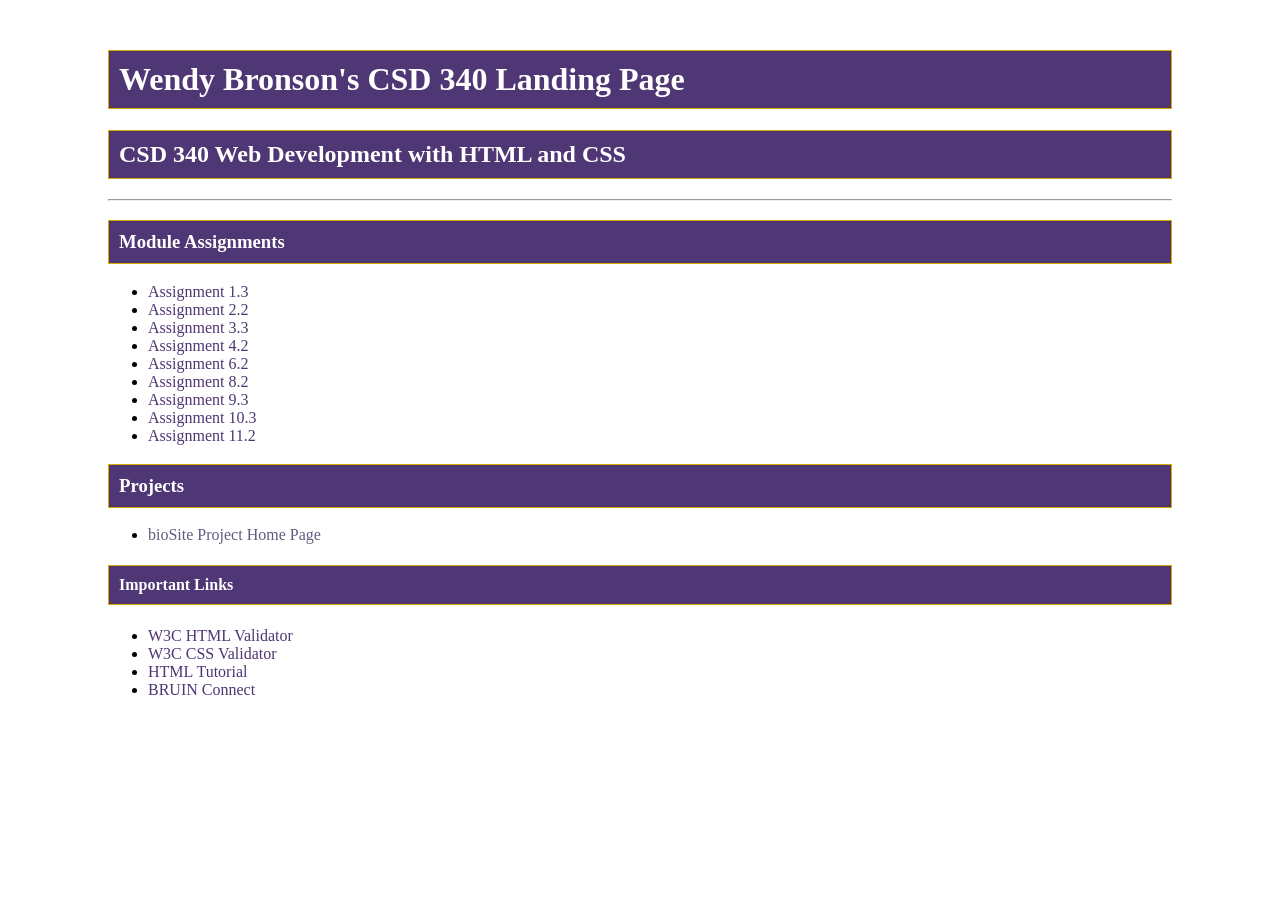
<file: index.html>
<!--
    Wendy Bronson
    Ocotober 11,2026
    Module 11.2 Assignment: completed pages
-->

<!DOCTYPE html>
<html lang="en">

<head>
    <meta charset="UTF-8">
    <meta name="description" content="Wendy Bronson CSD 340 Landing Page">
    <meta name="keywords" content="HTML, CSS, CSD 340, Bellevue University">
    <meta name="author" content="Wendy Bronson">

    <title>Wendy Bronson CSD 340 Landing Page</title>

    <link rel="stylesheet" href="site.css">
</head>

<body>

    <div id="container">

        <h1>Wendy Bronson's CSD 340 Landing Page</h1>

        <h2>CSD 340 Web Development with HTML and CSS</h2>

        <hr>

        <h3>Module Assignments</h3>

        <ul>
            <li>
                <a href="module-1/bronson-module-1-3.html">
                    Assignment 1.3
                </a>
            </li>

            <li>
                <a href="module-2/Bronson_Mod2_2.html">
                    Assignment 2.2
                </a>
            </li>

            <li>
                <a href="module-3/Bronson_Mod3_3.html">
                    Assignment 3.3
                </a>
            </li>
            
            <li>
                <a href="module-4/Bronson_Mod4_2.html">
                    Assignment 4.2
                </a>
            </li>
            <li>
                <a href="module-6/Bronson_Mod6_2.html">
                    Assignment 6.2
                </a>
            </li>
            <li>
                <a href="module-8/Bronson_Mod8_2.html">
                     Assignment 8.2
                </a>
             </li>
             <li>
                <a href="module-9/Bronson_mod9_3.html">
                     Assignment 9.3
                </a>
             </li>
             <li>
                <a href="module-10/Bronson_Mod10_3.html">
                     Assignment 10.3
                </a>
             </li>
             <li>
                <a href="module-11/Bronson_Mod11_2.html">
                     Assignment 11.2
                </a>
             </li>


            
        </ul>

        <h3>Projects</h3>

        <ul>
            <li>
                <a href="">
                    bioSite Project Home Page
                </a>
            </li>
        </ul>

        <h4>Important Links</h4>

        <ul>
            <li>
                <a href="https://validator.w3.org/" target="_blank">
                    W3C HTML Validator
                </a>
            </li>

            <li>
                <a href="https://jigsaw.w3.org/css-validator/" target="_blank">
                    W3C CSS Validator
                </a>
            </li>

            <li>
                <a href="https://www.w3schools.com/html/" target="_blank">
                    HTML Tutorial
                </a>
            </li>

            <li>
                <a href="https://bruinconnect.bellevue.edu/" target="_blank">
                    BRUIN Connect
                </a>
            </li>
        </ul>

    </div>

</body>

</html>
</file>
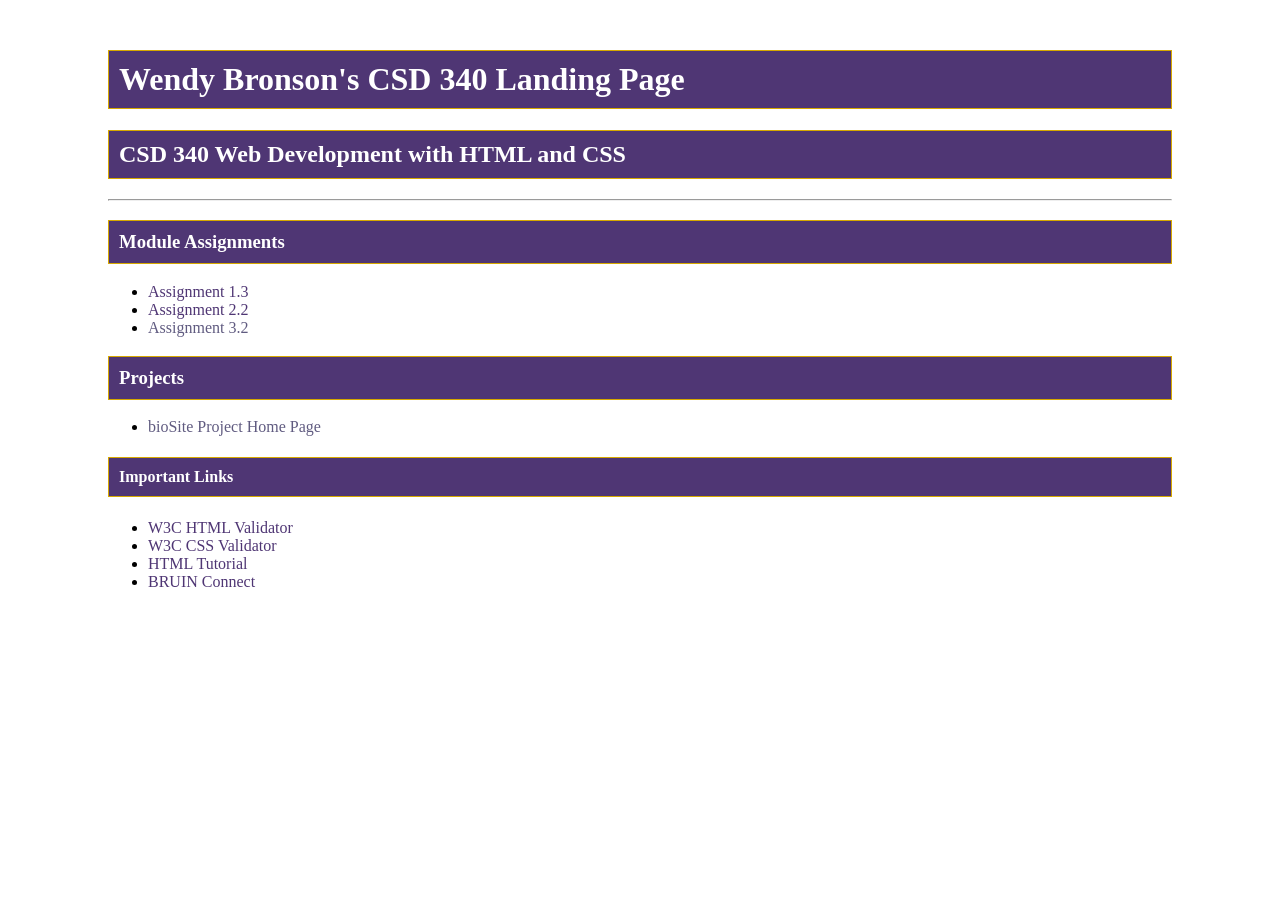
<file: index-backup.html>
<!--    Wendy Bronson    August 20 2026    Module 3.2 Assignment: GitHub Pages--><!DOCTYPE html><html lang="en"><head>    <meta charset="UTF-8">    <meta name="description" content="Wendy Bronson CSD 340 Landing Page">    <meta name="keywords" content="HTML, CSS, CSD 340, Bellevue University">    <meta name="author" content="Wendy Bronson">    <title>Wendy Bronson CSD 340 Landing Page</title>    <link rel="stylesheet" href="site.css"></head><body>    <div id="container">        <h1>Wendy Bronson's CSD 340 Landing Page</h1>        <h2>CSD 340 Web Development with HTML and CSS</h2>        <hr>        <h3>Module Assignments</h3>        <ul>            <li>                <a href="module-1/bronson-module-1-3.html">                    Assignment 1.3                </a>            </li>            <li>                <a href="module-2/Bronson_Mod2_2.html">                    Assignment 2.2                </a>            </li>            <li>                <a href="">                    Assignment 3.2                </a>            </li>        </ul>        <h3>Projects</h3>        <ul>            <li>                <a href="">                    bioSite Project Home Page                </a>            </li>        </ul>        <h4>Important Links</h4>        <ul>            <li>                <a href="https://validator.w3.org/" target="_blank">                    W3C HTML Validator                </a>            </li>            <li>                <a href="https://jigsaw.w3.org/css-validator/" target="_blank">                    W3C CSS Validator                </a>            </li>            <li>                <a href="https://www.w3schools.com/html/" target="_blank">                    HTML Tutorial                </a>            </li>            <li>                <a href="https://bruinconnect.bellevue.edu/" target="_blank">                    BRUIN Connect                </a>            </li>        </ul>    </div></body></html>
</file>
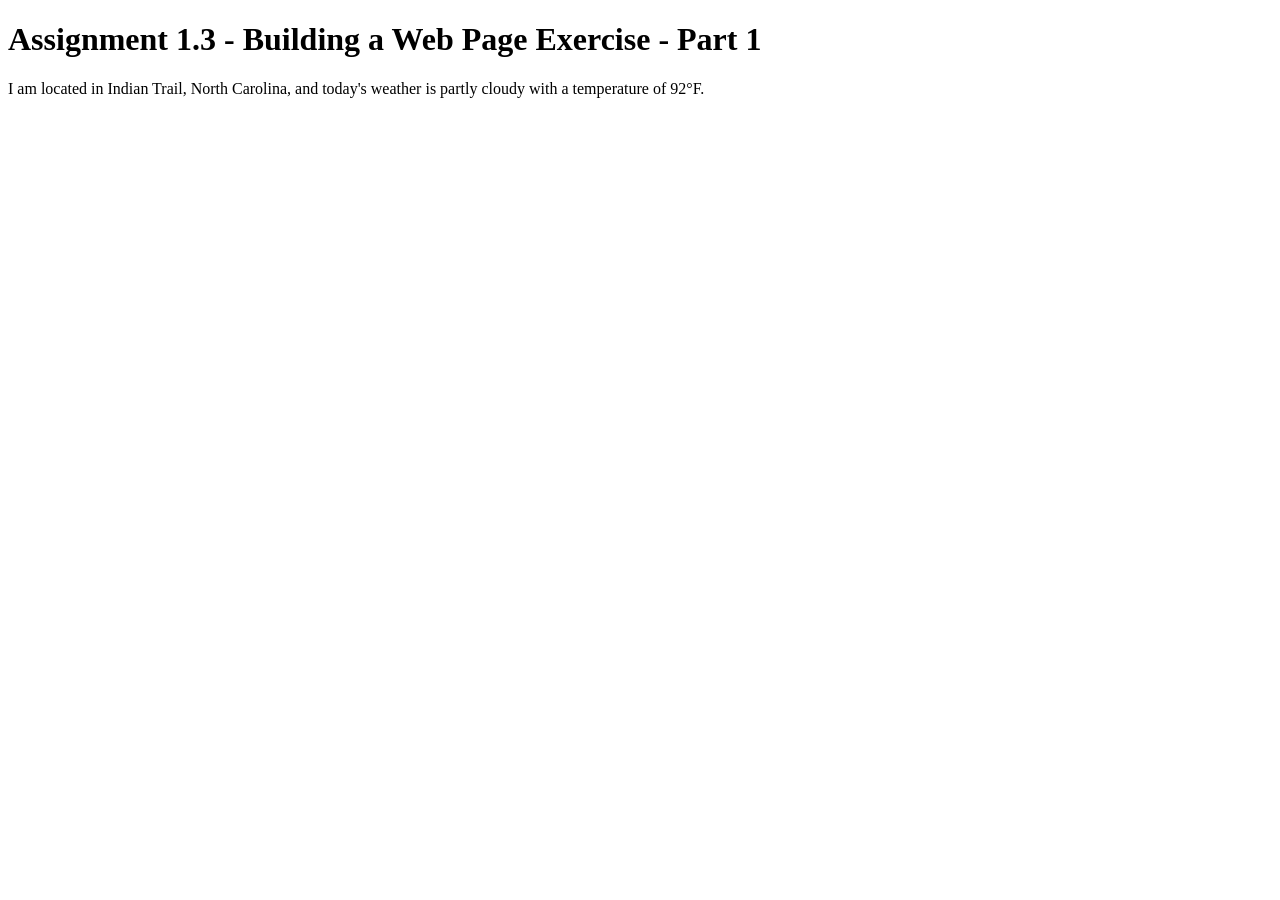
<file: module-1/bronson-module-1-3.html>
<!--
    Wendy Bronson
    August 10, 2026
    Assignment 1.3 - Building a Web Page Exercise, Part 1
-->

<!DOCTYPE html>
<html lang="en">
<head>
    <title>CSD 340 Web Development with HTML and CSS</title>
</head>

<body>
    <h1>Assignment 1.3 - Building a Web Page Exercise - Part 1</h1>

    <p>I am located in Indian Trail, North Carolina, and today's weather is partly cloudy with a temperature of 92°F.</p>
</body>

</html>
</file>
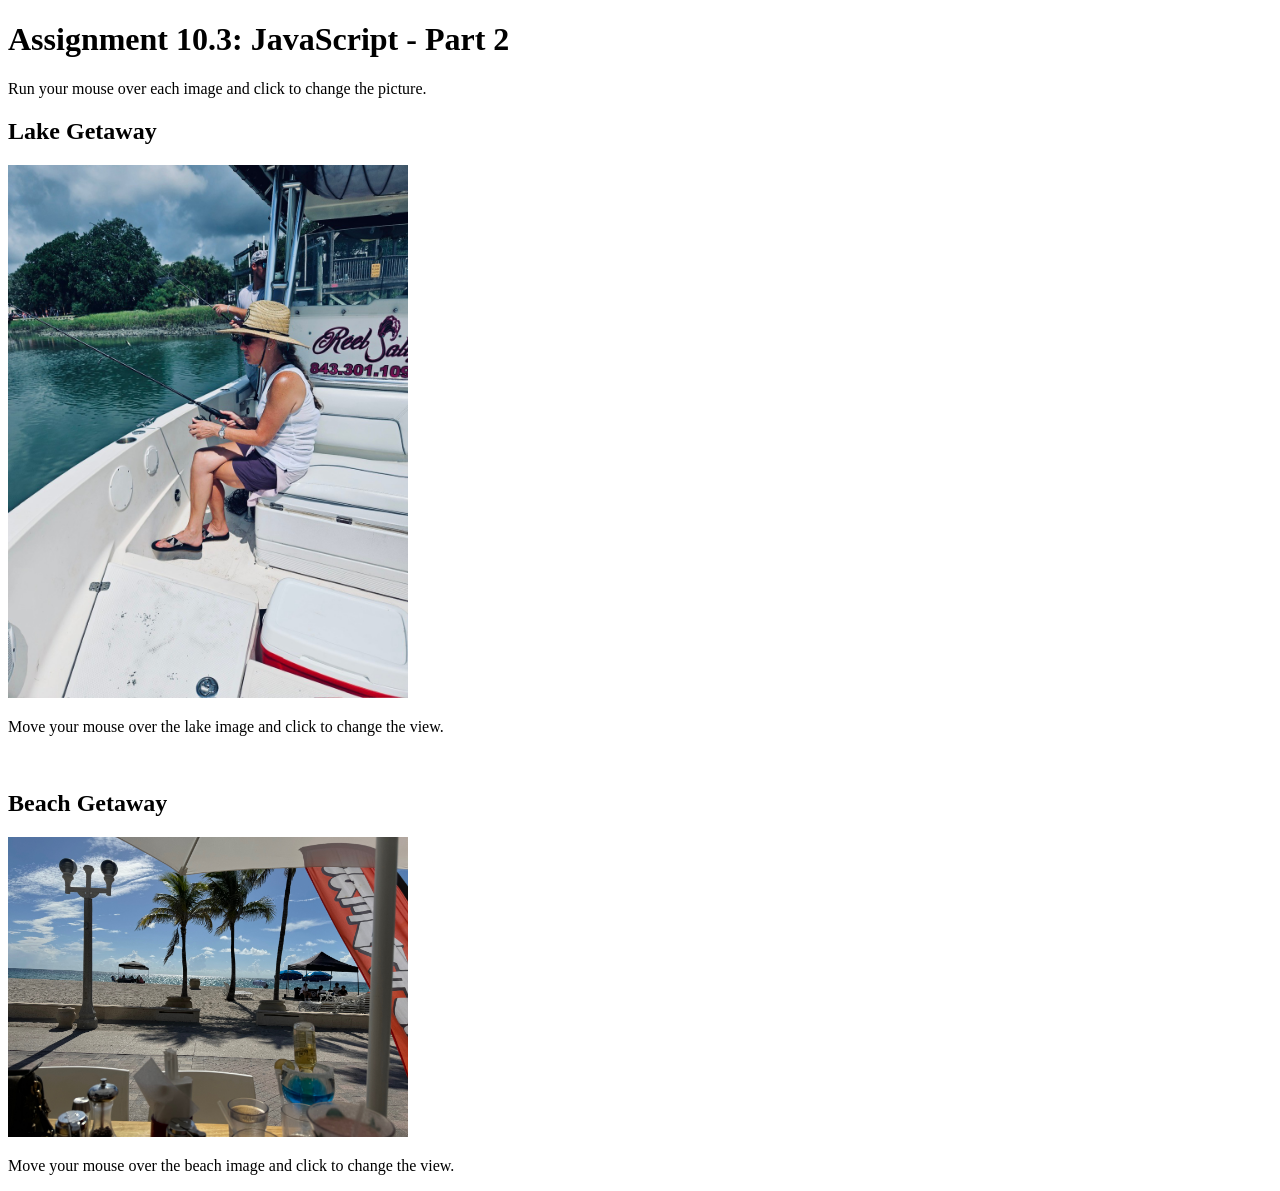
<file: module-10/Bronson_Mod10_3.html>
<!--
    Wendy Bronson
    October 4, 2026
    Assignment 10.3: JavaScript - Part 2
-->

<!DOCTYPE html>
<html lang="en">

<head>
    <meta charset="UTF-8">

    <title>CSD 340 Web Development with HTML and CSS</title>

    <script>
       function changeLakeImage() {
          var lake = document.getElementById("lakeImage");

          if (lake.getAttribute("src") === "Lakephoto.jpg") {
              lake.src = "Lakephoto2.jpg";
          } else {
              lake.src = "Lakephoto.jpg";
          }
      }

      function changeBeachImage() {
          var beach = document.getElementById("beachImage");

          if (beach.getAttribute("src") === "beachphoto.jpeg") {
              beach.src = "Beachphoto2.jpg";
          } else {
              beach.src = "beachphoto.jpeg";
          }
      }
     </script>

</head>

<body>

    <h1>Assignment 10.3: JavaScript - Part 2</h1>

    <p>
        Run your mouse over each image and click to change the picture.
        
    </p>

    <div>
        <h2>Lake Getaway</h2>

        <img id="lakeImage"
             src="Lakephoto.jpg"
             alt="Lake getaway"
             width="400"
             onclick="changeLakeImage()">

        <p>Move your mouse over the lake image and click to change the view.</p>
    </div>

    <br>

    <div>
        <h2>Beach Getaway</h2>

        <img id="beachImage"
             src="beachphoto.jpeg"
             alt="Beach getaway"
             width="400"
             onclick="changeBeachImage()">

        <p>Move your mouse over the beach image and click to change the view.</p>
    </div>

</body>

</html>
</file>
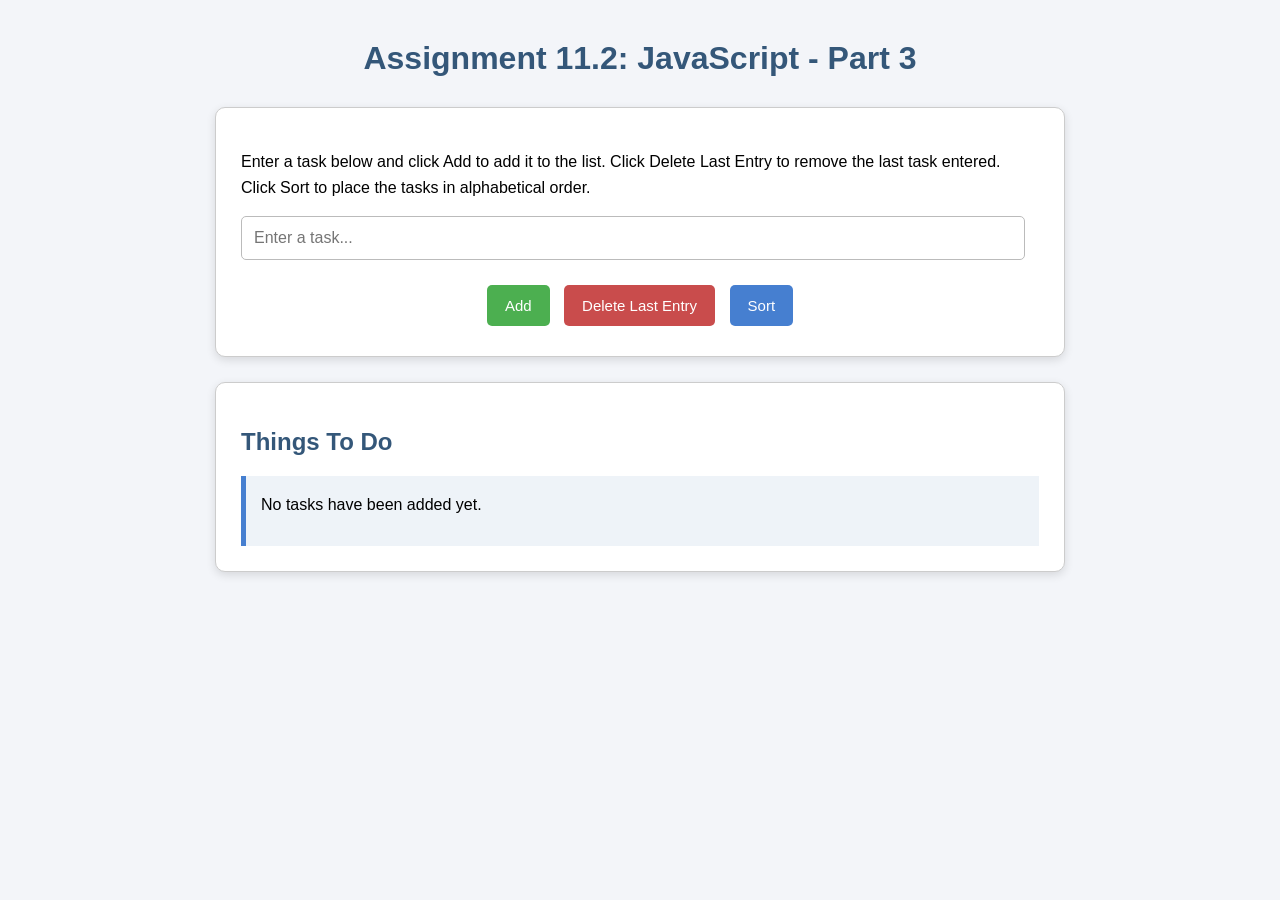
<file: module-11/Bronson_Mod11_2.html>
<!--
    Wendy Bronson
    October 11, 2026
    Assignment 11.2: JavaScript - Part 3
-->

<!DOCTYPE html>
<html lang="en">

<head>
    <meta charset="UTF-8">
    <meta name="viewport" content="width=device-width, initial-scale=1.0">

    <title>CSD 340 Web Development with HTML and CSS</title>

    <link rel="stylesheet" href="Bronson_Mod11_2.css">
</head>

<body>

    <div class="container">

        <h1>Assignment 11.2: JavaScript - Part 3</h1>

        <div class="input-box">

            <p>
                Enter a task below and click Add to add it to the list.
                Click Delete Last Entry to remove the last task entered.
                Click Sort to place the tasks in alphabetical order.
            </p>

            <input
                type="text"
                id="taskInput"
                placeholder="Enter a task..."
            >

            <div class="button-group">

                <button
                    class="add-button"
                    onclick="addTask()">
                    Add
                </button>

                <button
                    class="delete-button"
                    onclick="deleteTask()">
                    Delete Last Entry
                </button>

                <button
                    class="sort-button"
                    onclick="sortTasks()">
                    Sort
                </button>

            </div>

        </div>

        <div class="display-box">

            <h2>Things To Do</h2>

            <div id="taskDisplay">
                No tasks have been added yet.
            </div>

        </div>

    </div>


    <script>

        // Array used to store the user's tasks
        let taskList = [];


        // Adds a task to the array
        function addTask() {

            let task =
                document.getElementById("taskInput").value;

            if (task !== "") {

                taskList.push(task);

                alert(
                    "Item: " + task +
                    " Added as Item " +
                    taskList.length
                );

                document.getElementById("taskInput").value = "";

                displayTasks();

            } else {

                alert("Please enter a task.");

            }
        }


        // Deletes the last entry in the array
        function deleteTask() {

            if (taskList.length > 0) {

                let deletedItem = taskList.pop();

                alert(
                    "Deleted Item: " + deletedItem
                );

                displayTasks();

            } else {

                alert("There are no tasks to delete.");

            }
        }


        // Sorts the array alphabetically
        function sortTasks() {

            if (taskList.length > 0) {

                taskList.sort();

                alert("The task list has been sorted.");

                displayTasks();

            } else {

                alert("There are no tasks to sort.");

            }
        }


        // Displays all items stored in the array
        function displayTasks() {

            let output = "";

            for (let i = 0; i < taskList.length; i++) {

                output +=
                    "Item " +
                    (i + 1) +
                    ": " +
                    taskList[i] +
                    "<br>";
            }

            if (taskList.length === 0) {

                output =
                    "No tasks have been added yet.";
            }

            document.getElementById(
                "taskDisplay"
            ).innerHTML = output;
        }

    </script>

</body>

</html>
</file>
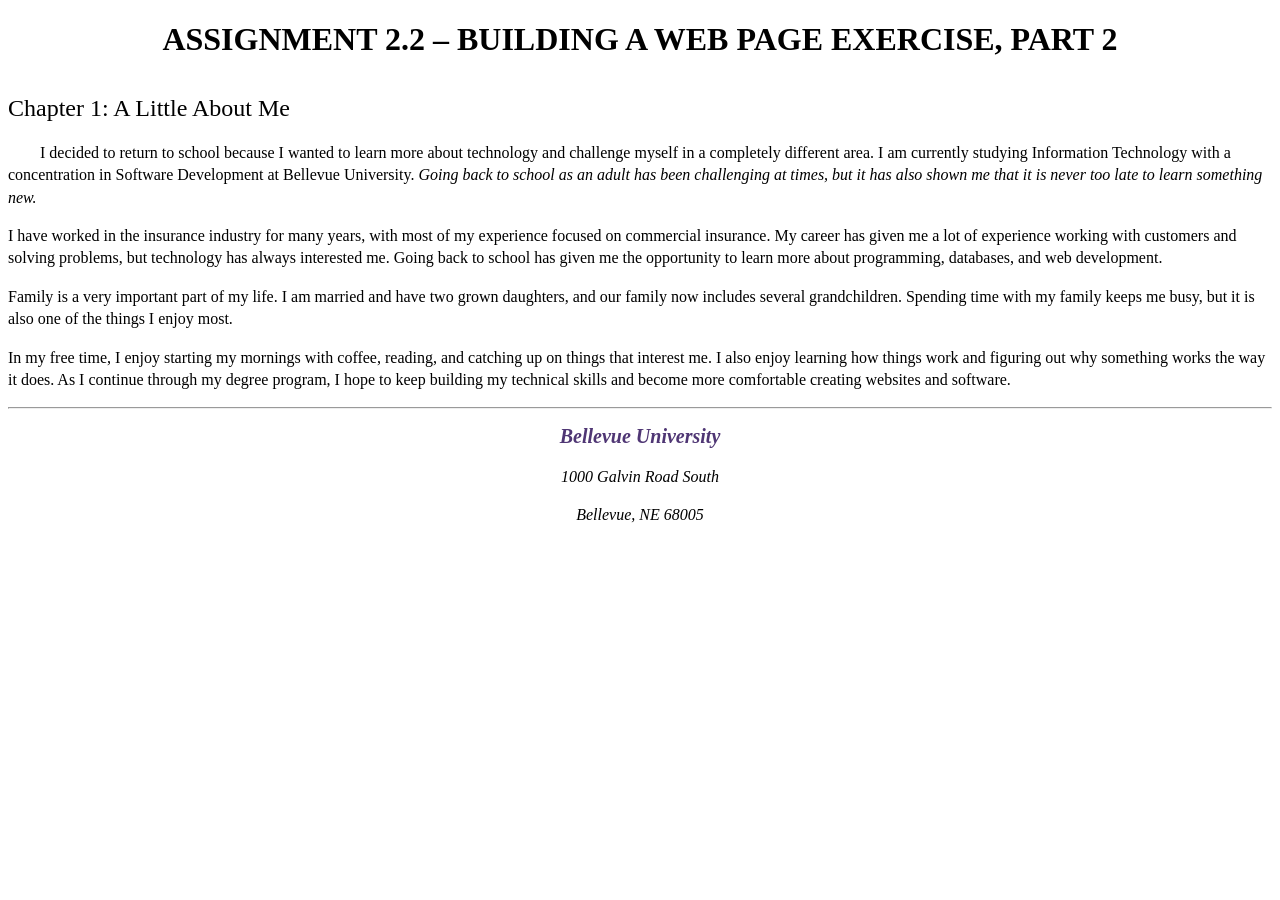
<file: module-2/Bronson_Mod2_2.html>
<!--
    Wendy Bronson
    August 16 2026
    Module 2.2 Assignment: Building a Web Page Exercise, Part 2
-->
<!DOCTYPE html>
<html lang="en">

<head>
    <meta charset="UTF-8">
    <meta name="description" content="CSD 340 Module 2.2 Assignment">
    <meta name="keywords" content="HTML, CSS, Bellevue University, CSD 340">
    <meta name="author" content="Wendy Bronson">
    <meta name="robots" content="noindex">
    <title>CSD 340 Development with HTML and CSS</title>

    <link rel="stylesheet" href="Bronson_Mod2_2.css">
</head>

<body>
    <div id="container">

        <h1>Assignment 2.2 – Building a Web Page Exercise, Part 2</h1>

        <h2>Chapter 1: A Little About Me</h2>
	<p class="intro">
   	 I decided to return to school because I wanted to learn more about technology
    	and challenge myself in a completely different area. I am currently studying
    	Information Technology with a concentration in Software Development at
    	Bellevue University. <span class="sentence">Going back to school as an adult
   	 has been challenging at times, but it has also shown me that it is never too
    	late to learn something new.</span>
	</p>
	<p>
   	 I have worked in the insurance industry for many years, with most of my
    	experience focused on commercial insurance. My career has given me a lot of
    	experience working with customers and solving problems, but technology has
    	always interested me. Going back to school has given me the opportunity to
    	learn more about programming, databases, and web development.
	</p>

	<p>
   	 Family is a very important part of my life. I am married and have two grown
   	 daughters, and our family now includes several grandchildren. Spending time
   	 with my family keeps me busy, but it is also one of the things I enjoy most.
	</p>

	<p>
    	In my free time, I enjoy starting my mornings with coffee, reading, and
    	catching up on things that interest me. I also enjoy learning how things work
    	and figuring out why something works the way it does. As I continue through
    	my degree program, I hope to keep building my technical skills and become
    	more comfortable creating websites and software.
	</p>
     <hr>
     <address>
        <p>
          <a href="https://www.bellevue.edu/" target="_blank">
            Bellevue University
          </a>
        </p>

        <p>1000 Galvin Road South
        </p>
        <p>Bellevue, NE 68005
        </p>
     </address>

          
           
     

    </div>

</body>

</html>
</file>
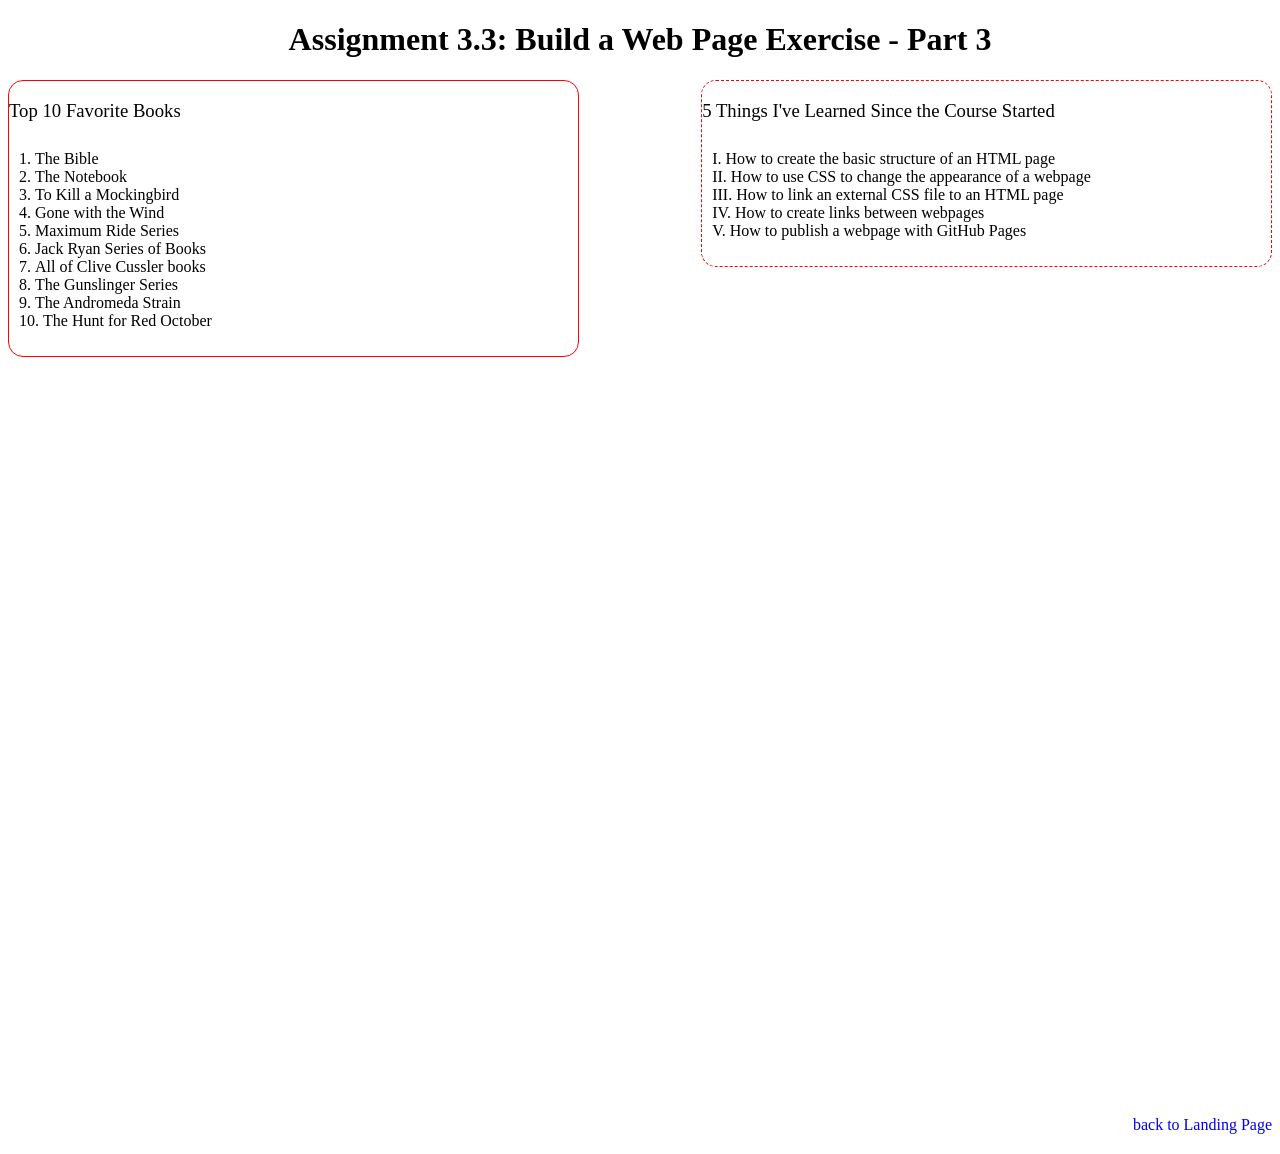
<file: module-3/Bronson_Mod3_3.html>
<!--
    Wendy Bronson
    August 23, 2026
    Module 3.3 Assignment: Build a Web Page Exercise, Part 3
-->

<!DOCTYPE html>
<html lang="en">

<head>
    <meta charset="UTF-8">
    <title>CSD 340 Web Development with HTML and CSS</title>

    <link rel="stylesheet" href="Bronson_Mod3_3.css">
</head>

<body>

    <div id="container">

        <h1>Assignment 3.3: Build a Web Page Exercise - Part 3</h1>

        <h2 class="visually-hidden">Module 3.3 Lists</h2>

        <div id="left">
            <h3>Top 10 Favorite Books</h3>

            <ol>
                <li>The Bible</li>
                <li>The Notebook</li>
                <li>To Kill a Mockingbird</li>
                <li>Gone with the Wind</li>
                <li>Maximum Ride Series</li>
                <li>Jack Ryan Series of Books</li>
                <li>All of Clive Cussler books</li>
                <li>The Gunslinger Series</li>
                <li>The Andromeda Strain</li>
                <li>The Hunt for Red October</li>
            </ol>
        </div>

        <div id="right">
            <h3>5 Things I've Learned Since the Course Started</h3>

            <ol>
                <li>How to create the basic structure of an HTML page</li>
                <li>How to use CSS to change the appearance of a webpage</li>
                <li>How to link an external CSS file to an HTML page</li>
                <li>How to create links between webpages</li>
                <li>How to publish a webpage with GitHub Pages</li>
            </ol>
        </div>

        <div id="last">
            <a href="../index.html">back to Landing Page</a>
        </div>

    </div>

</body>

</html>
</file>
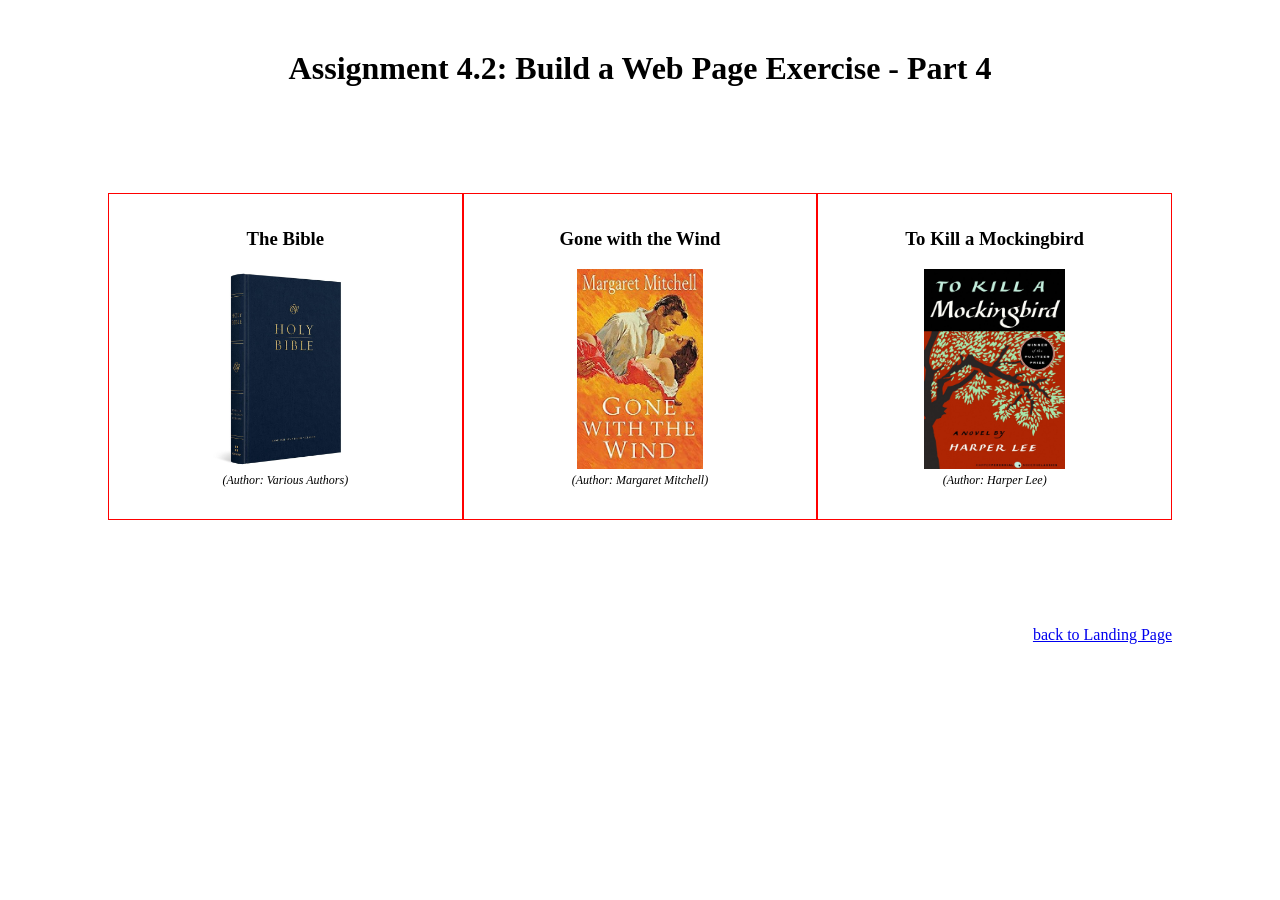
<file: module-4/Bronson_Mod4_2.html>
<!--
    Wendy Bronson
    Assignment 4.2
    CSD 340 Web Development with HTML and CSS
    August 30, 2026
-->

<!DOCTYPE html>
<html lang="en">

<head>
    <meta charset="UTF-8">
    <meta name="viewport" content="width=device-width, initial-scale=1.0">

    <title>CSD 340 Web Development with HTML and CSS</title>

    <link rel="stylesheet" href="Bronson_Mod4_2.css">
</head>

<body>

    <div id="container">

        <h1>Assignment 4.2: Build a Web Page Exercise - Part 4</h1>

        <div id="image-gallery">

            <div>
                <h3>The Bible</h3>

                <figure>
                    <img src="images/Bible.jpg" alt="The Bible book cover">

                    <figcaption>
                        (Author: Various Authors)
                    </figcaption>
                </figure>
            </div>

            <div>
                <h3>Gone with the Wind</h3>

                <figure>
                    <img src="images/Gone-With-the-Wind.jpg"
                         alt="Gone with the Wind book cover">

                    <figcaption>
                        (Author: Margaret Mitchell)
                    </figcaption>
                </figure>
            </div>

            <div>
                <h3>To Kill a Mockingbird</h3>

                <figure>
                    <img src="images/To-Kill-A-Mockingbird.jpg"
                         alt="To Kill a Mockingbird book cover">

                    <figcaption>
                        (Author: Harper Lee)
                    </figcaption>
                </figure>
            </div>

        </div>

        <div class="landing-page">
            <a href="../index.html">back to Landing Page</a>
        </div>

    </div>

</body>

</html>
</file>
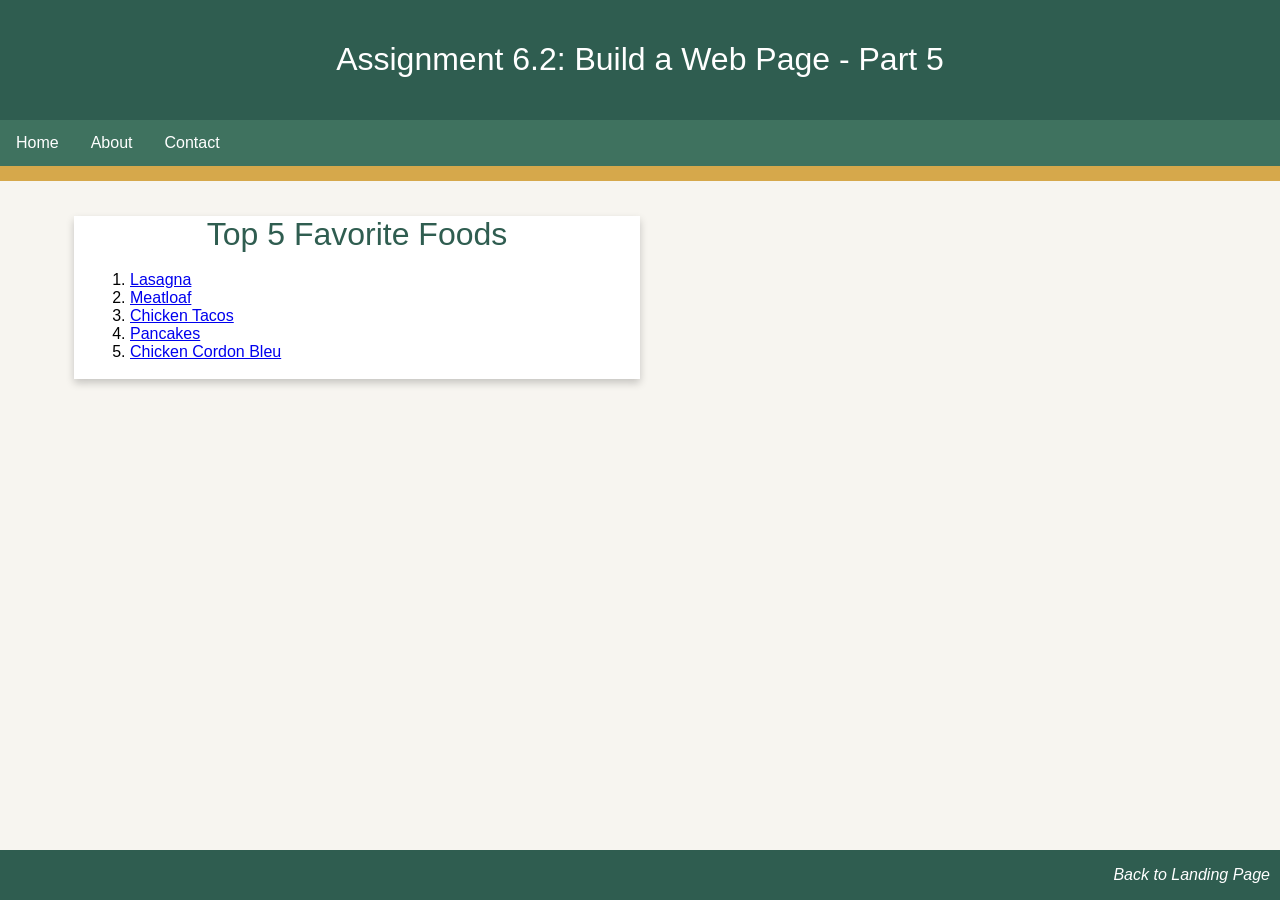
<file: module-6/Bronson_Mod6_2.html>
<!--
    Wendy Bronson
    09/08/2026
    Assignment 6.2: Build a Web Page - Part 5
-->

<!DOCTYPE html>
<html lang="en">

<head>
    <meta charset="UTF-8">
    <title>CSD 340 Web Development with HTML and CSS</title>
    <link rel="stylesheet" href="Bronson_Mod6_2.css">
</head>

<body>

    <header>
        <h1>Assignment 6.2: Build a Web Page - Part 5</h1>
    </header>

    <div id="navbar">
        <a href="#">Home</a>
        <a href="#">About</a>
        <a href="#">Contact</a>
    </div>

    <div id="container">

        <div class="card">

            <div class="card-title">
                Top 5 Favorite Foods
            </div>

            <div class="card-content">
                <ol>
                    <li>
                        <a href="https://www.allrecipes.com/recipe/23600/worlds-best-lasagna/"
                           target="_blank" rel="noopener">
                            Lasagna
                        </a>
                    </li>

                    <li>
                        <a href="https://www.allrecipes.com/recipe/16354/easy-meatloaf/"
                           target="_blank" rel="noopener">
                            Meatloaf
                        </a>
                    </li>

                    <li>
                        <a href="https://www.allrecipes.com/recipe/220326/sarahs-easy-shredded-chicken-taco-filling/"
                           target="_blank" rel="noopener">
                            Chicken Tacos
                        </a>
                    </li>

                    <li>
                        <a href="https://www.allrecipes.com/recipe/162760/fluffy-pancakes/"
                           target="_blank" rel="noopener">
                            Pancakes
                        </a>
                    </li>

                    <li>
                        <a href="https://www.allrecipes.com/recipe/8495/chicken-cordon-bleu-i/"
                           target="_blank" rel="noopener">
                            Chicken Cordon Bleu
                        </a>
                    </li>
                </ol>
            </div>

        </div>

    </div>

    <footer>
        <p>
            <a href="../index.html">Back to Landing Page</a>
        </p>
    </footer>

</body>

</html>
</file>
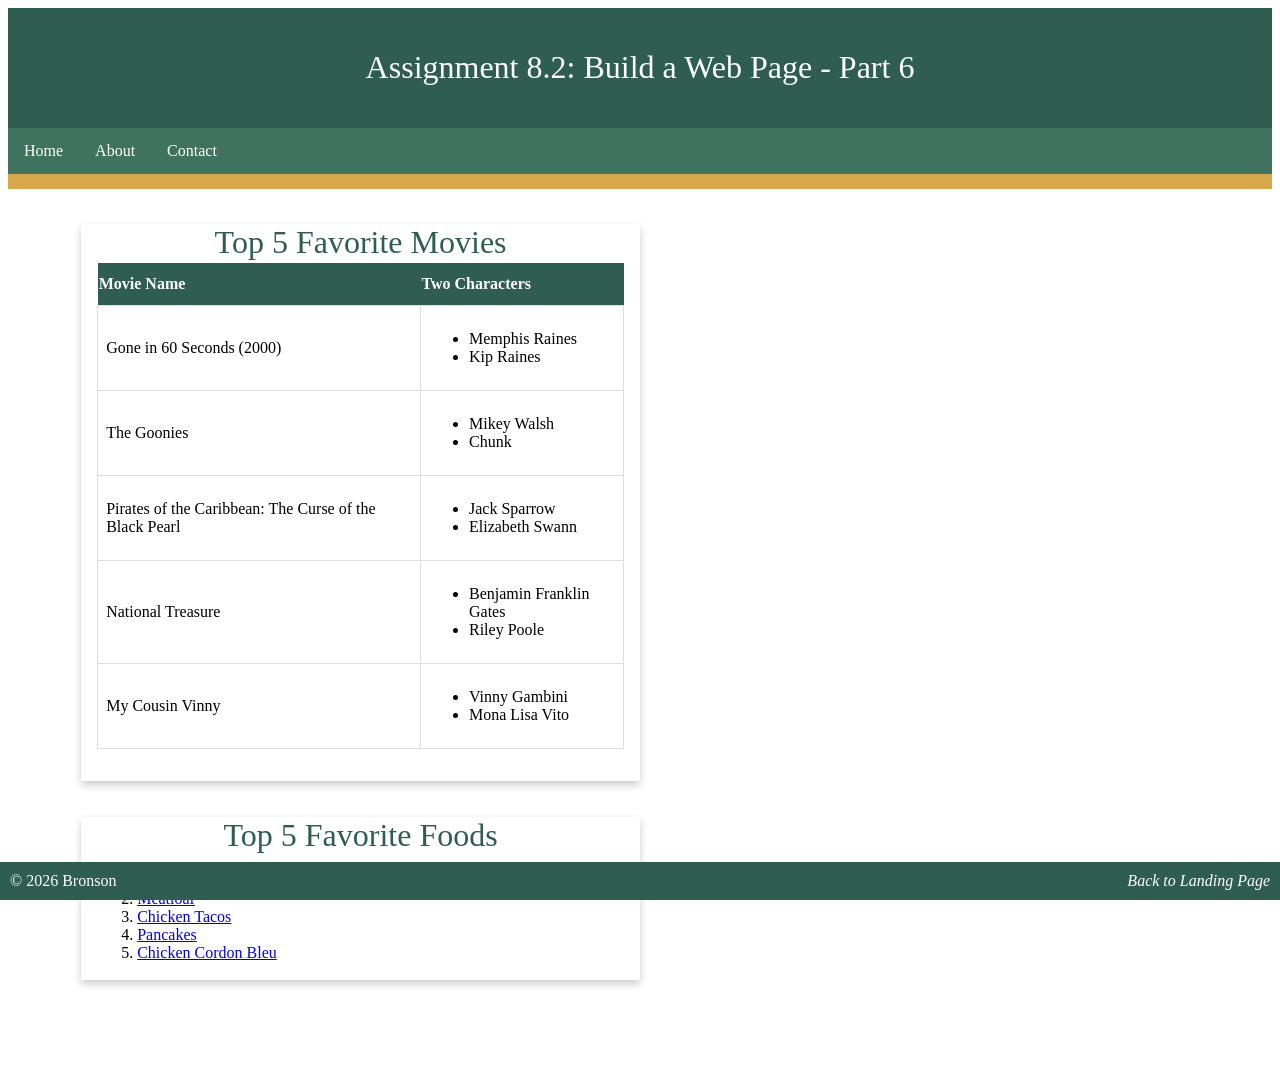
<file: module-8/Bronson_Mod8_2.html>
<!--
    Wendy Bronson
    09/16/2026
    Assignment 8.2: Build a Web Page - Part 6
-->

<!DOCTYPE html>
<html lang="en">

<head>
    <meta charset="UTF-8">
    <title>CSD 340 Web Development with HTML and CSS</title>
    <link rel="stylesheet" href="Bronson_Mod8_2.css">
</head>

<body>

    <header>
        <h1>Assignment 8.2: Build a Web Page - Part 6</h1>
    </header>

    <div id="navbar">
        <a href="#">Home</a>
        <a href="#">About</a>
        <a href="#">Contact</a>
    </div>

    <div id="container">

        <div class="card">

            <div class="card-title">
                Top 5 Favorite Movies
            </div>
           
            <div class="card-content">
                          
                 <table id="movies">
                   <tr>
                      <th>Movie Name</th>
                      <th>Two Characters</th>
                   </tr>

                   <tr>
                      <td>Gone in 60 Seconds (2000)</td>
                      <td>
                          <ul>
                              <li>Memphis Raines</li>
                              <li>Kip Raines</li>
                          </ul>
                      </td>
                    </tr>

                    <tr>
                      <td>The Goonies</td>
                      <td>
                          <ul>
                              <li>Mikey Walsh</li>
                              <li>Chunk</li>
                          </ul>
                       </td>
                     </tr>

                     <tr>
                       <td>Pirates of the Caribbean: The Curse of the Black Pearl</td>
                       <td>
                          <ul>
                              <li>Jack Sparrow</li>
                              <li>Elizabeth Swann</li>
                          </ul>
                       </td>
                     </tr>

                     <tr>
                        <td>National Treasure</td>
                        <td>
                           <ul>
                              <li>Benjamin Franklin Gates</li>
                              <li>Riley Poole</li>
                          </ul>
                        </td>
                      </tr>

                      <tr>
                        <td>My Cousin Vinny</td>
                        <td>
                           <ul>
                              <li>Vinny Gambini</li>
                              <li>Mona Lisa Vito</li>
                           </ul>
                         </td>
                      </tr>
                   </table>
             </div>
             </div>

             <br>
             <br>

            <div class="card">

               <div class="card-title">
                  Top 5 Favorite Foods
               </div>               

               <div class="card-content">
                 <ol>
                    <li>
                        <a href="https://www.allrecipes.com/recipe/23600/worlds-best-lasagna/"
                           target="_blank" rel="noopener">
                            Lasagna
                        </a>
                    </li>

                    <li>
                        <a href="https://www.allrecipes.com/recipe/16354/easy-meatloaf/"
                           target="_blank" rel="noopener">
                            Meatloaf
                        </a>
                    </li>

                    <li>
                        <a href="https://www.allrecipes.com/recipe/220326/sarahs-easy-shredded-chicken-taco-filling/"
                           target="_blank" rel="noopener">
                            Chicken Tacos
                        </a>
                    </li>

                    <li>
                        <a href="https://www.allrecipes.com/recipe/162760/fluffy-pancakes/"
                           target="_blank" rel="noopener">
                            Pancakes
                        </a>
                    </li>

                    <li>
                        <a href="https://www.allrecipes.com/recipe/8495/chicken-cordon-bleu-i/"
                           target="_blank" rel="noopener">
                            Chicken Cordon Bleu
                        </a>
                    </li>
                </ol>
            </div>

        </div>

    </div>

    <footer>
       <span>&copy; 2026 Bronson</span>
        <p>
            <a href="../index.html">Back to Landing Page</a>
        </p>
    </footer>

</body>

</html>
</file>
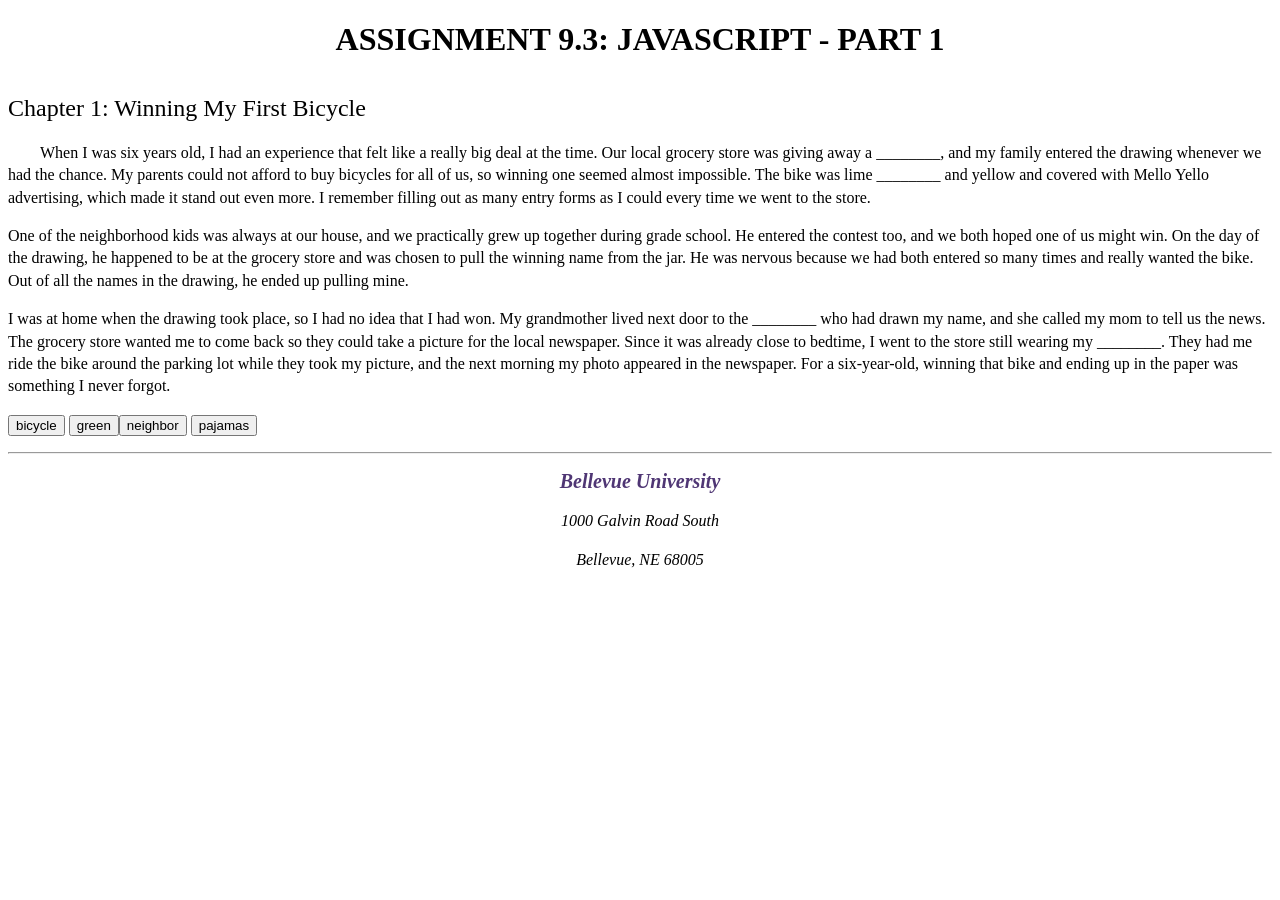
<file: module-9/Bronson_mod9_3.html>
<!--
    Wendy Bronson
    September 25, 2026
    Module 9.3 Assignment: JavaScript Exercise, Part 1
-->
<!DOCTYPE html>
<html lang="en">

<head>
    <meta charset="UTF-8">
    <meta name="description" content="CSD 340 Module 9.3 Assignment">
    <meta name="keywords" content="HTML, CSS, Bellevue University, CSD 340">
    <meta name="author" content="Wendy Bronson">
    <meta name="robots" content="noindex">
    <title>CSD 340 Development with HTML and CSS</title>

    <link rel="stylesheet" href="Bronson_Mod9_3.css">

    <script>
         var word1 = "bicycle";
         var word2 = "green";
         var word3 = "neighbor";
         var word4 = "pajamas";
    </script>
</head>

<body>
    <div id="container">

        <h1>Assignment 9.3: JavaScript - Part 1</h1>

           <h2>Chapter 1: Winning My First Bicycle</h2>

            <p class="intro">
               When I was six years old, I had an experience that felt like a really big deal at the time.
               Our local grocery store was giving away a <span id="word1">________</span>, and my family 
               entered the drawing whenever we had the chance. My parents could not afford to buy bicycles 
               for all of us, so winning one seemed almost impossible. The bike was lime <span id="word2">________</span> and yellow 
               and covered with Mello Yello advertising, which made it stand out even more. I remember 
               filling out as many entry forms as I could every time we went to the store.
            </p>

            <p>
               One of the neighborhood kids was always at our house, and we practically grew up together
               during grade school. He entered the contest too, and we both hoped one of us might win.
               On the day of the drawing, he happened to be at the grocery store and was chosen to pull
               the winning name from the jar. He was nervous because we had both entered so many times
               and really wanted the bike. Out of all the names in the drawing, he ended up pulling mine.
            </p>

            <p>
               I was at home when the drawing took place, so I had no idea that I had won. My grandmother
               lived next door to the <span id="word3">________</span> who had drawn my name, and she called my mom to tell us
               the news. The grocery store wanted me to come back so they could take a picture for the
               local newspaper. Since it was already close to bedtime, I went to the store still wearing my <span id="word4">________</span>. 
               They had me ride the bike around the parking lot while they took my picture,
               and the next morning my photo appeared in the newspaper. For a six-year-old, winning that
               bike and ending up in the paper was something I never forgot.

                     
             <p>  
               <button type="button"
                   onclick="document.getElementById('word1').innerHTML = word1">
                   bicycle
               </button>
            
               <button type="button"
                   onclick="document.getElementById('word2').innerHTML = word2">
                   green
               
               <button type="button"
                   onclick="document.getElementById('word3').innerHTML = word3">
                   neighbor
               </button>

               <button type="button"
                   onclick="document.getElementById('word4').innerHTML = word4">
                   pajamas
               </button>
              </p>
             </p>
     <hr>
     <address>
        <p>
          <a href="https://www.bellevue.edu/" target="_blank">
            Bellevue University
          </a>
        </p>

        <p>1000 Galvin Road South
        </p>
        <p>Bellevue, NE 68005
        </p>
     </address>

          
           
     

    </div>

</body>

</html>
</file>
<file: site.css>
/*
    Wendy Bronson
    August 20 2026
    Module 3.2 Assignment: GitHub Pages
*/

#container {
   margin-top: 50px;
   margin-left: 100px;
   margin-right: 100px;
}

h1,
h2,
h3,
h4 {
    background-color: #4F3674;
    color: white;
    border: 1px solid #D6A800;
    padding: 10px;
    
}

a {
    color: #4F3674;
    text-decoration: none;
}


a:hover {
    color: #D6A800;
  
}


a:visited {
    color: #605B80;
}
</file>
<file: module-11/Bronson_Mod11_2.css>
/*
    Wendy Bronson
    October 11, 2026
    Assignment 11.2: JavaScript - Part 3
*/

body {
    font-family: Arial, Helvetica, sans-serif;
    background-color: #f3f5f9;
    margin: 0;
    padding: 0;
}

.container {
    width: 75%;
    max-width: 850px;
    margin: 40px auto;
}

h1 {
    color: #345779;
    text-align: center;
    margin-bottom: 30px;
}

h2 {
    color: #345779;
}

.input-box,
.display-box {
    background-color: white;
    border: 1px solid #cccccc;
    border-radius: 10px;
    padding: 25px;
    margin-bottom: 25px;
    box-shadow: 0 3px 10px rgba(0, 0, 0, 0.12);
}

.input-box p {
    line-height: 1.6;
}

#taskInput {
    width: 95%;
    padding: 12px;
    font-size: 16px;
    border: 1px solid #bbbbbb;
    border-radius: 5px;
}

.button-group {
    margin-top: 20px;
    text-align: center;
}

button {
    color: white;
    border: none;
    border-radius: 5px;
    padding: 12px 18px;
    margin: 5px;
    font-size: 15px;
    cursor: pointer;
}

.add-button {
    background-color: #4caf50;
}

.delete-button {
    background-color: #c94c4c;
}

.sort-button {
    background-color: #467fd0;
}

button:hover {
    opacity: 0.85;
}

#taskDisplay {
    background-color: #eef3f8;
    border-left: 5px solid #467fd0;
    padding: 15px;
    min-height: 40px;
    line-height: 1.8;
}
</file>
<file: module-2/Bronson_Mod2_2.css>
/*
    Wendy Bronson
    August 16 2026
    Module 2.2 Assignment: Building a Web Page Exercise, Part 2
*/

html,
body {
    font-size: 16px;
}

p {
    font-weight: 400;
    line-height: 1.4em;
}

h1 {
    font-weight: 700;
    text-transform: uppercase;
    text-align: center;
}

h2 {
    font-weight: 500;
    text-align: left;
    padding-top: 15px;
}

address {
    text-align: center;
}

address a {
    font-weight: bold;
    font-size: 1.25em;
    color: #4F3674;
    text-decoration: none;
}

address a:hover {
    text-decoration: underline;
    background-color: #D6A800;
}

address a:visited {
    color: #605B80;
}

.sentence {
    font-style: italic;
}

.intro {
    text-indent: 2em;
}
</file>
<file: module-3/Bronson_Mod3_3.css>
/*
    Wendy Bronson
    August 23, 2026
    Module 3.3 Assignment: Build a Web Page Exercise, Part 3
*/

h1 {
    text-align: center;
}

h3 {
    font-weight: 500;
}

ol {
    font-weight: 300;
}

#left {
    width: 45%;
    float: left;
    border: 1px solid red;
    border-radius: 15px;
}

#right {
    width: 45%;
    float: right;
    border: 1px dashed red;
    border-radius: 15px;
}

#left ol {
    padding: 10px;
    list-style-position: inside;
}

#right ol {
    padding: 10px;
    list-style-type: upper-roman;
    list-style-position: inside;
}

#last {
    width: 100%;
    margin-top: 60%;
    float: right;
    margin-bottom: 20px;
}

#last a {
    float: right;
}

a {
    text-decoration: none;
}

a:hover {
    text-decoration: underline;
}

.visually-hidden {
    position: absolute;
    left: -9999px;
}
</file>
<file: module-4/Bronson_Mod4_2.css>
/*
    Wendy Bronson
    August 30, 2026
    Assignment 4.2
    CSD 340 Web Development with HTML and CSS
*/

#container {
    margin-top: 50px;
    margin-left: 100px;
    margin-right: 100px;
}

h1 {
    text-align: center;
    font-size: 2em;
}

#image-gallery {
    display: grid;
    grid-template-columns: repeat(3, 1fr);
    margin-top: 10%;
}

#image-gallery > div {
    border: 1px solid red;
    padding: 15px;
}

h3 {
    text-align: center;
}

figure {
    text-align: center;
}

img {
    width: 150px;
    height: 200px;
    object-fit: contain;
}

figcaption {
    font-style: italic;
    font-size: 0.75em;
}

.landing-page {
    margin-top: 10%;
    text-align: right;
}
</file>
<file: module-6/Bronson_Mod6_2.css>
/*
    Wendy Bronson
    09/08/2026
    Assignment 6.2: Build a Web Page - Part 5
*/

body {
    margin: 0;
    font-family: Arial, Helvetica, sans-serif;
    background-color: #f7f5f0;
}

header {
    background-color: #2f5d50;
    color: white;
    padding: 20px;
    text-align: center;
}

h1 {
    font-weight: 400;
}

#navbar {
    overflow: hidden;
    background-color: #3f725f;
    border-bottom: 15px solid #d6a84b;
}

#navbar a {
    float: left;
    display: block;
    color: white;
    text-align: center;
    padding: 14px 16px;
    text-decoration: none;
}

#navbar a:hover {
    background-color: #d6a84b;
    color: #1f3932;
}

#container {
    margin-top: 2%;
    margin-left: 5%;
    margin-right: 5%;
    padding: 10px;
}

.card {
    box-shadow: 0 4px 8px 0 rgba(0, 0, 0, 0.2);
    transition: 0.3s;
    width: 50%;
    background-color: white;
}

.card:hover {
    box-shadow: 0 8px 16px 0 rgba(0, 0, 0, 0.2);
}

.card-title {
    text-align: center;
    font-size: 2em;
    color: #2f5d50;
    font-weight: 400;
}

.card-content {
    padding: 2px 16px;
}

footer {
    background-color: #2f5d50;
    position: absolute;
    bottom: 0;
    width: 100%;
}

footer p {
    color: white;
    font-weight: 400;
    float: right;
    padding-right: 10px;
    font-style: italic;
}

footer a {
    text-decoration: none;
    color: white;
}

footer a:hover {
    text-decoration: underline;
}
</file>
<file: module-8/Bronson_Mod8_2.css>
//*
    Wendy Bronson
    09/16/2026
    Assignment 8.2: Build a Web Page - Part 6
*/

body {
    margin: 0;
    font-family: Arial, Helvetica, sans-serif;
    background-color: #f7f5f0;
}

header {
    background-color: #2f5d50;
    color: white;
    padding: 20px;
    text-align: center;
}

h1 {
    font-weight: 400;
}

#navbar {
    overflow: hidden;
    background-color: #3f725f;
    border-bottom: 15px solid #d6a84b;
}

#navbar a {
    float: left;
    display: block;
    color: white;
    text-align: center;
    padding: 14px 16px;
    text-decoration: none;
}

#navbar a:hover {
    background-color: #d6a84b;
    color: #1f3932;
}

#container {
    margin: 2% 5% 100px;
    padding: 10px;
}

.card {
    box-shadow: 0 4px 8px 0 rgba(0, 0, 0, 0.2);
    transition: 0.3s;
    width: 50%;
    background-color: white;
}

.card:hover {
    box-shadow: 0 8px 16px 0 rgba(0, 0, 0, 0.2);
}

.card-title {
    text-align: center;
    font-size: 2em;
    color: #2f5d50;
    font-weight: 400;
}

.card-content {
    padding: 2px 16px;
}

footer {
    background-color: #2f5d50;
    position: fixed;
    left: 0;
    bottom: 0;
    width: 100%;
    padding: 10px;
    box-sizing: border-box;
    color: white;
    display: flex;
    justify-content: space-between;
    align-items: center;
}

footer span {
    color: white;
}

footer p {
    margin: 0;
    padding: 0;
    float: none;
    color: white;
    font-weight: 400;
    font-style: italic;
}

footer a {
    color: white;
    text-decoration: none;
}

footer a:hover {
    text-decoration: underline;
}
/* Favorite movies table */
#movies {
    border-collapse: collapse;
    width: 100%;
    margin-bottom: 30px;
}

#movies th {
    padding-top: 12px;
    padding-bottom: 12px;
    text-align: left;
    background-color: #2f5d50;
    color: white;
}

#movies td {
    border: 1px solid #ddd;
    padding: 8px;
}

/* Copyright on the left; landing-page link on the right */
footer .copyright {
    float: left;
    padding-left: 10px;
}

@media screen and (max-width: 768px) {
    .card {
        width: 100%;
    }
}
</file>
<file: module-9/Bronson_Mod9_3.css>
/*
    Wendy Bronson
    September 25, 2026
    Module 9.3 Assignment: JavaScript Exercise, Part 1
*/

html,
body {
    font-size: 16px;
}

p {
    font-weight: 400;
    line-height: 1.4em;
}

h1 {
    font-weight: 700;
    text-transform: uppercase;
    text-align: center;
}

h2 {
    font-weight: 500;
    text-align: left;
    padding-top: 15px;
}

address {
    text-align: center;
}

address a {
    font-weight: bold;
    font-size: 1.25em;
    color: #4F3674;
    text-decoration: none;
}

address a:hover {
    text-decoration: underline;
    background-color: #D6A800;
}

address a:visited {
    color: #605B80;
}

.sentence {
    font-style: italic;
}

.intro {
    text-indent: 2em;
}
</file>
